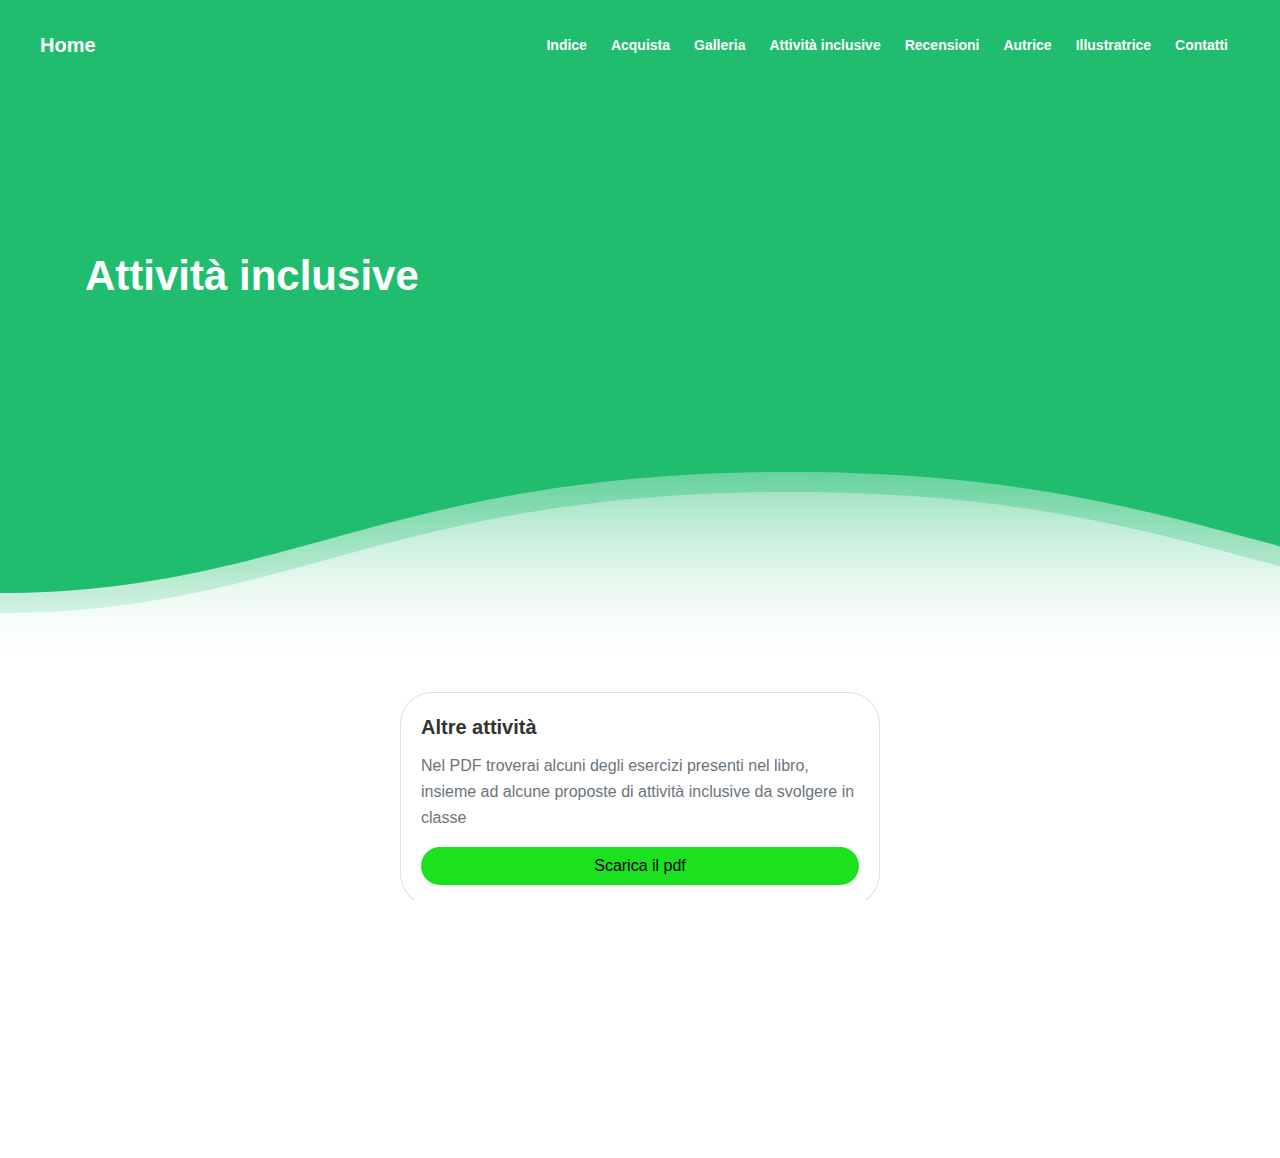
<file: attività.html>
<!DOCTYPE html>
<html lang="it-IT">
<head>
    <meta charset="utf-8">
    <meta name="viewport" content="width=device-width, initial-scale=1, shrink-to-fit=no">

    <!-- tag meta Facebook -->
    <meta property="og:url" content="https://fabrizio-cantalupo.github.io/aiminimitermini/index.html/">
    <meta property="og:type" content="website">
    <meta property="og:title" content="Ai minimi termini | Attività inclusive">
    <meta name="twitter:image" content="img/anteprima-attività.png">

    <!-- tag meta Twitter -->
    <meta name="twitter:card" content="summary_large_image">
    <meta property="twitter:url" content="https://fabrizio-cantalupo.github.io/aiminimitermini/index.html/">
    <meta name="twitter:title" content="Ai minimi termini | Attività inclusive">
    <meta name="twitter:image" content="img/anteprima-attività.png">

    <!-- tag SEO -->
    <meta name="description" content="Ai minimi termini">
    <meta name="author" content="Valetina Milazzo">

    <!-- titolo -->
    <title>Ai minimi termini | Attività inclusive</title>
    
    <!-- inizio stili -->
    <link href="css/bootstrap.css" rel="stylesheet">
    <link href="css/styles.css" rel="stylesheet">
    <link rel="icon" href="img/favicon.png">
    <!-- fine stili -->	

</head>
<body data-spy="scroll" data-target=".fixed-top">

    <!-- inizio navigazione -->
    <nav class="navbar navbar-expand-lg fixed-top navbar-dark" style="background-color: #20bd6e">
        <div class="container">

            <!-- link home -->
            <a class="navbar-brand no-line" href="index.html">Home</a> 

            <button class="navbar-toggler p-0 border-0" type="button" data-toggle="offcanvas">
                <span class="navbar-toggler-icon"></span>
            </button>

            <div class="navbar-collapse offcanvas-collapse" id="navbarsExampleDefault" style="background-color: #20bd6e">
                <ul class="navbar-nav ml-auto">
                    		    <li class="nav-item">
                        <a class="nav-link page-scroll" href="index.html#indice">Indice</a>
                    </li>
			
                    <li class="nav-item">
                        <a class="nav-link page-scroll" href="https://www.amazon.it/Promessi-Sposi-minimi-termini-attività/dp/B09HNN3JGZ" target="_blank">Acquista</a>
                    </li>
		    
		    <li class="nav-item">
                        <a class="nav-link page-scroll" href="galleria.html">Galleria</a>
                    </li>
			
                    <li class="nav-item">
                        <a class="nav-link page-scroll" href="attività.html">Attività inclusive</a>
                    </li>

                    <li class="nav-item">
                        <a class="nav-link page-scroll" href="index.html#recensioni">Recensioni</a>
                    </li>

                    <li class="nav-item">
                        <a class="nav-link page-scroll" href="index.html#autrice">Autrice</a>
                    </li>

                    <li class="nav-item">
                        <a class="nav-link page-scroll" href="index.html#illustratrice">Illustratrice</a>
                    </li>

                    <li class="nav-item">
                        <a class="nav-link page-scroll" href="index.html#contatti">Contatti</a>
                    </li>
                </ul>
            </div> <!-- fine riduzione navbar -->
        </div> <!-- fine container -->
    </nav> <!-- fine navbar -->
    <!-- fine navigazione -->


    <!-- inizio header -->
    <div class="header"  style="background-color: #20bd6e;margin-bottom: 1em;">
        <div class="ocean">
            <div class="wave" style="background-color: #20bd6e;"></div>
            <div class="wave"></div>
        </div>
        <div class="container">
            <div class="row">
                <div class="col-lg-6">
                    <div class="text-container">
                        <h1 class="h1-large">Attività inclusive</h1>
                    </div> <!-- fine container testo -->
                </div> <!-- fine colonna -->
            </div> <!-- fine riga -->
        </div> <!-- fine container -->
    </div>
    <!-- fine header -->

        <!-- inizio carta -->
        <div class="card">
            <div class="card-body">
                <h5 class="card-title">Altre attività</h5>
                <p class="card-text">Nel PDF troverai alcuni degli esercizi presenti nel libro, insieme ad alcune proposte di attività inclusive da svolgere in classe</p>
                <a href="attività.pdf" class="btn">Scarica il pdf</a>
            </div>
        </div>
        <!-- fine carta -->
    <!-- spazio tra carta e copyright -->
	</br>
	</br>
	</br>
	</br>
	</br>
    <!-- fine spazio -->
    <!-- inizio copyright -->
    <footer>
        <div class="copyright bg-gray">
            <div class="container">
                <div class="row">
                    <div class="col-lg-12">
                        <p class="p-small">Copyright © Valentina Milazzo</p>
                    </div>
                </div>

                <div class="row">
                    <div class="col-lg-12">
                        <p class="p-small">Sito a cura di: <a href="https://github.com/fabrizio-cantalupo">Fabrizio Cantalupo</a></p>
                    </div>
                </div>
            </div>
        </div>
    </footer>
    <!-- fine copyright --> 
        
    <script src="js/jquery.min.js"></script>
    <script src="js/scripts.js"></script>
</body>
</html>
</file>
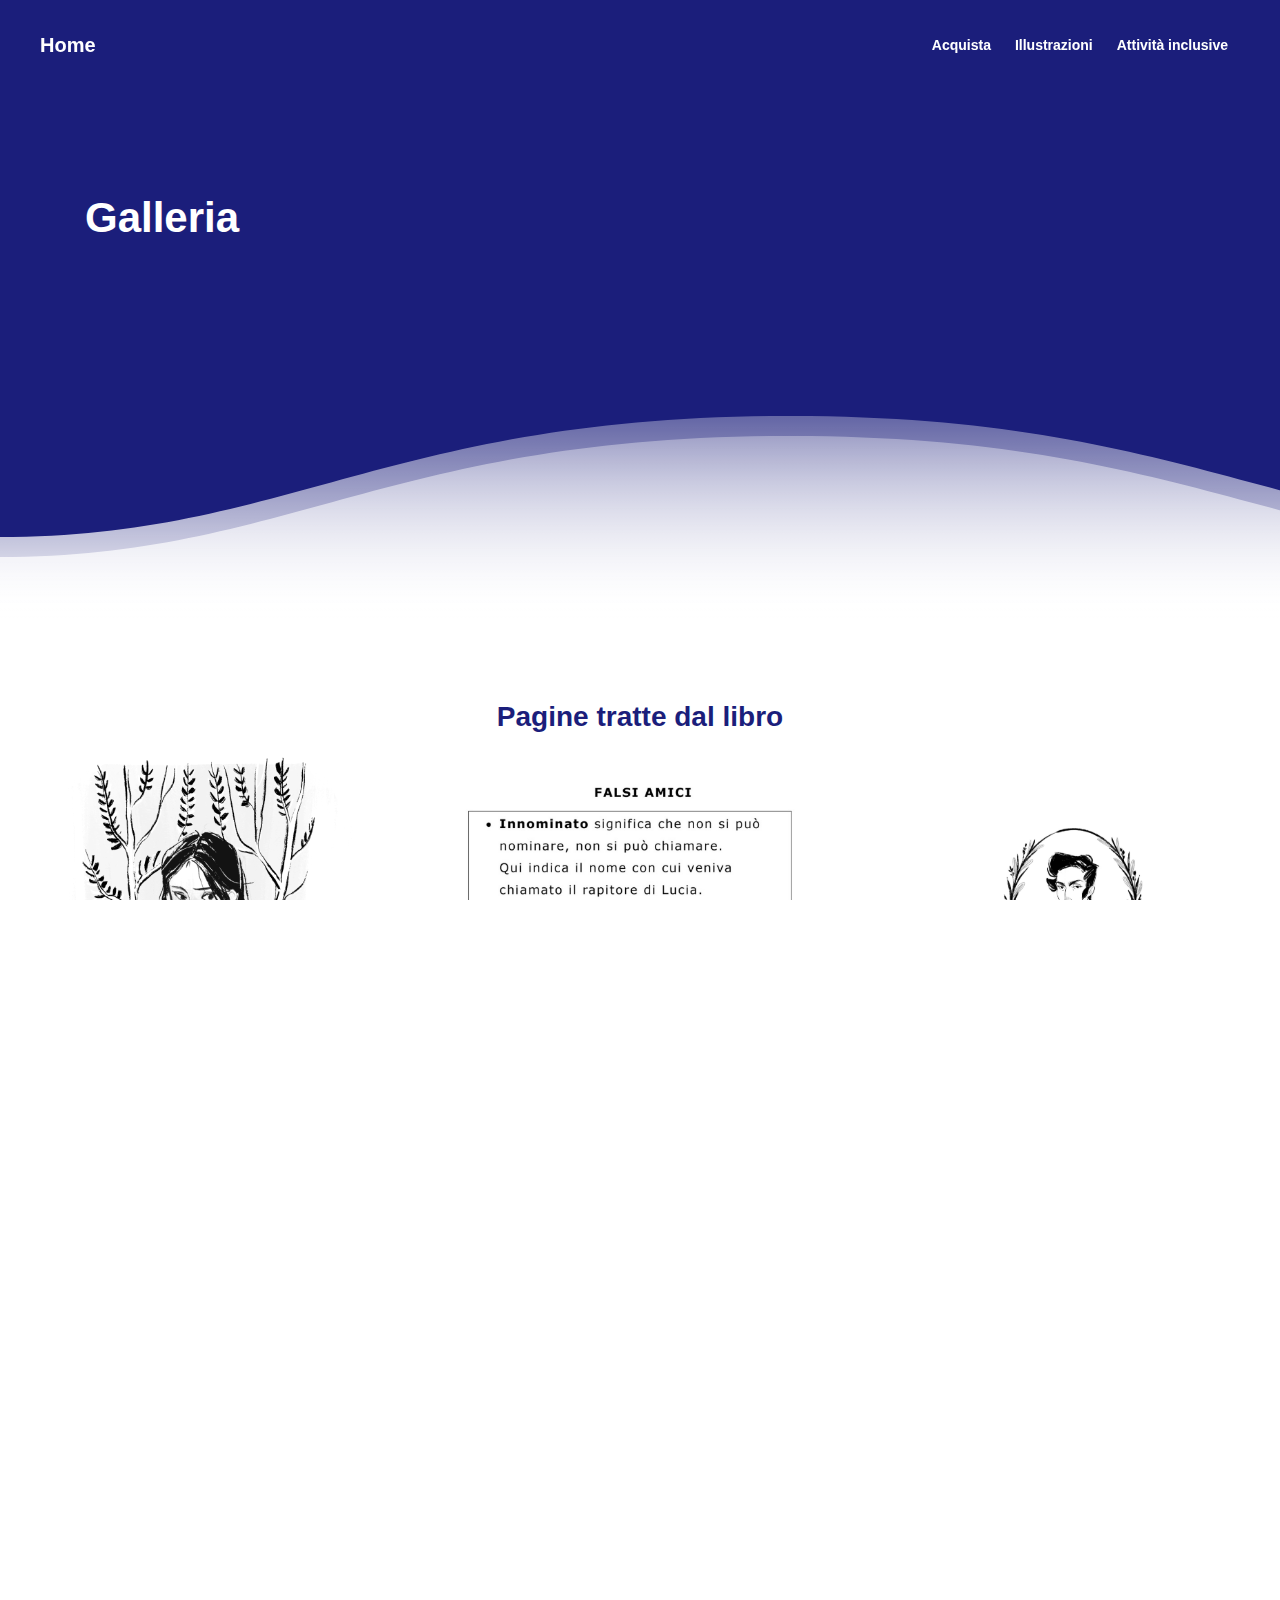
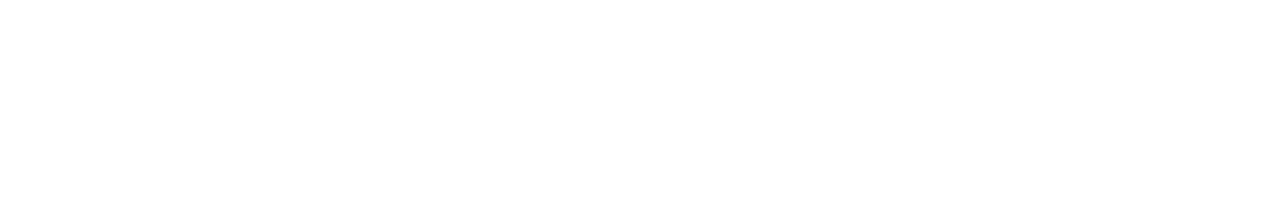
<file: galleria.html>
<!DOCTYPE html>
<html lang="it-IT">
<head>
    <meta charset="utf-8">
    <meta name="viewport" content="width=device-width, initial-scale=1, shrink-to-fit=no">

    <!-- tag meta Facebook -->
    <meta property="og:url" content="https://fabrizio-cantalupo.github.io/aiminimitermini/galleria.html/">
    <meta property="og:type" content="website">
    <meta property="og:title" content="Ai minimi termini | Illustrazioni">

    <!-- tag meta Twitter -->
    <meta name="twitter:card" content="summary_large_image">
    <meta property="twitter:url" content="https://fabrizio-cantalupo.github.io/aiminimitermini/galleria.html/">
    <meta name="twitter:title" content="Ai minimi termini | Illustrazioni">

    <!-- tag SEO -->
    <meta name="description" content="Ai minimi termini">
    <meta name="author" content="Valentina Milazzo">

    <!-- titolo -->
    <title>Ai minimi termini | Illustrazioni</title>
    
    <!-- stili -->
    <link href="css/bootstrap.css" rel="stylesheet">
    <link href="css/styles.css" rel="stylesheet">
    <link rel="icon" href="img/favicon.png">

</head>
<body data-spy="scroll" data-target=".fixed-top">

    <!-- inizio navigazione -->
    <nav class="navbar navbar-expand-lg fixed-top navbar-dark">
        <div class="container">

            <!-- link home -->
            <a class="navbar-brand no-line" href="index.html">Home</a> 

            <button class="navbar-toggler p-0 border-0" type="button" data-toggle="offcanvas">
                <span class="navbar-toggler-icon"></span>
            </button>

            <div class="navbar-collapse offcanvas-collapse" id="navbarsExampleDefault">
                <ul class="navbar-nav ml-auto">
                    <li class="nav-item">
                        <a class="nav-link page-scroll" href="https://www.amazon.it/Promessi-Sposi-minimi-termini-attività/dp/B09HNN3JGZ" target="_blank">Acquista</a>
                    </li>
		    
		    <li class="nav-item">
                        <a class="nav-link page-scroll" href="illustrazioni.html">Illustrazioni</a>
                    </li>
			
                    <li class="nav-item">
                        <a class="nav-link page-scroll" href="attività.pdf" target="_blank">Attività inclusive</a>
                    </li>
                </ul>
            </div> <!-- fine riduzione navbar -->
        </div> <!-- fine container -->
    </nav> <!-- fine navbar -->
    <!-- fine navigazione -->

    <!-- inizio header -->
    <div class="header">
        <div class="ocean">
            <div class="wave"></div>
            <div class="wave"></div>
        </div>
        <div class="container">
            <div class="row">
                <div class="col-lg-6">
                        <h1 class="h1-large">Galleria</h1>
                </div> <!-- fine colonna -->
            </div> <!-- fine riga -->
        </div> <!-- fine container -->
    </div>
    <!-- fine header -->

    <!-- inizio galleria -->
    <div style="display: flex;justify-content: center;margin-top: 5em">
        <h3>Pagine tratte dal libro</h3>
    </div>
    
    <!-- immagini -->
    <div class="row">
        <div class="col-lg-4 col-md-12 mb-4 mb-lg-0">
        <img src="img/galleria/monaca di monza bambina.png" class="w-100 shadow-1-strong rounded mb-4" alt="Monaca di Monza bambina">
    
        <img src="img/galleria/don rodrigo.png" class="w-100 shadow-1-strong rounded mb-4" alt="Don Rodrigo">
        </div>
    
        <div class="col-lg-4 mb-4 mb-lg-0">
        <img src="img/galleria/falsi amici.png" class="w-100 shadow-1-strong rounded mb-4" alt="Falsi Amici esercizio">
    
        <img src="img/galleria/cartina italia.jpg" class="w-100 shadow-1-strong rounded mb-4" alt="Cartina muta Italia">
        </div>
    
        <div class="col-lg-4 mb-4 mb-lg-0">
        <img src="img/galleria/alessandro mazoni.jpg" class="w-100 shadow-1-strong rounded mb-4" alt="Alessandro Manzoni">
    
        <img src="img/galleria/galleria.jpg" class="w-100 shadow-1-strong rounded mb-4" alt="Disegni personaggi">
        </div>
    </div>
    <!-- fine galleria -->

    <!-- inizio copyright -->
    <footer>
        <div class="copyright bg-gray">
            <div class="container">
                <div class="row">
                    <div class="col-lg-12">
                        <p class="p-small">Copyright © Valentina Milazzo</p>
                    </div>
                </div>

                <div class="row">
                    <div class="col-lg-12">
                        <p class="p-small">Sito a cura di: <a href="https://github.com/fabrizio-cantalupo">Fabrizio Cantalupo</a></p>
                    </div>
                </div>
            </div>
        </div>
    </footer>  
    <!-- fine copyright --> 
        
    <script src="js/jquery.min.js"></script>
    <script src="js/scripts.js"></script>
</body>
</html>
</file>
<file: css/styles.css>
/* Description: Master CSS file */

/*****************************************
Table Of Contents:

- General Styles
- Navigation
- Header
- Statement
- Details 1
- Details Lightbox
- Details 2
- Features
- About
- Statistics
- Invitation
- Contact
- Footer
- Copyright
- Back To Top Button 
- Extra Pages
- Media Queries
******************************************/

/*****************************************
Colors:
- Backgrounds, headings text - navy blue #1b1e7b
- Backgrounds - light gray 
- Buttons, icons - blue  #1be11e
- Body text - dark gray #6b747b
******************************************/


/**************************/
/*     General Styles     */
/**************************/
body,
html {
    width: 100%;
	height: 100%;
	max-width: 100%;
	overflow-x: hidden;
}

body, p {
	color: #6b747b; 
	font: 400 1rem/1.625rem "Open Sans", sans-serif;
}

h1 {
	color: #333333;
	font: 600 2.5rem/3.25rem "Clear Sans", sans-serif;
}

h2 {
	color: #1b1e7b;
	font: 600 2.125rem/2.75rem "Clear Sans", sans-serif;
}

h3 {
	color: #1b1e7b;
	font: 600 1.75rem/2.375rem "Clear Sans", sans-serif;
}

h4 {
	color: #1b1e7b;
	font: 600 1.5rem/2.125rem "Clear Sans", sans-serif;
}

h5 {
	color: #333333;
	font: 600 1.25rem/1.75rem "Clear Sans", sans-serif;
}

h6 {
	color: #333333;
	font: 600 1rem/1.5rem "Clear Sans", sans-serif;
}

.p-large {
	font-size: 1.125rem;
	line-height: 1.75rem;
}

.p-small {
	font-size: 0.875rem;
	line-height: 1.5rem;
}

.testimonial-text {
	font-style: italic;
}

.testimonial-author {
	font: 500 1rem/1.5rem "Clear Sans", sans-serif;
}

.li-space-lg li {
	margin-bottom: 0.5rem;
}

a {
	color: #6b747b;
	text-decoration: underline;
}

a:hover {
	color: #6b747b;
	text-decoration: underline;
}

.no-line {
	text-decoration: none;
}

.no-line:hover {
	text-decoration: none;
}

.blue {
	color:  #026cfe;
}

.bg-gray {
	background-color: #F2FDF3;
}

.frame-decoration {
	width: 100%;
	height: 44px;
}

.heading-decoration {
	display: block;
	width: 5.75rem;
	height: 0.75rem;
	margin-right: auto;
	margin-left: auto;
}

.btn-solid-reg {
	display: inline-block;
	padding: 1.375rem 2.25rem 1.375rem 2.25rem;
	border: 1px solid  #1be11e;
	border-radius: 32px;
	background-color:  #1be11e;
	color: #ffffff;
	font-weight: 600;
	font-size: 0.875rem;
	line-height: 0;
	text-decoration: none;
	transition: all 0.2s;
}

.btn-solid-reg:hover {
	border: 1px solid  #1be11e;
	background-color: transparent;
	color:  #1be11e;
	text-decoration: none;
}

.btn-solid-lg {
	display: inline-block;
	padding: 1.5rem 2.5rem 1.5rem 2.5rem;
	border: 1px solid  #1be11e;
	border-radius: 32px;
	background-color:  #1be11e;
	color: #ffffff;
	font-weight: 600;
	font-size: 0.875rem;
	line-height: 0;
	text-decoration: none;
	transition: all 0.2s;
}

.btn-solid-lg:hover {
	border: 1px solid  #1be11e;
	background-color: transparent;
	color:  #1be11e;
	text-decoration: none;
}

.btn-outline-reg {
	display: inline-block;
	padding: 1.375rem 2.25rem 1.375rem 2.25rem;
	border: 1px solid #ed832b;
	border-radius: 32px;
	background-color: transparent;
	color: #ed832b;
	font-weight: 600;
	font-size: 0.875rem;
	line-height: 0;
	text-decoration: none;
	transition: all 0.2s;
}

.btn-outline-reg:hover {
	border: 1px solid #ed832b;
	background-color: #ed832b;
	color: #ffffff;
	text-decoration: none;
}

.btn-outline-lg {
	display: inline-block;
	padding: 1.5rem 2.5rem 1.5rem 2.5rem;
	border: 1px solid #ed832b;
	border-radius: 32px;
	background-color: transparent;
	color: #ed832b;
	font-weight: 600;
	font-size: 0.875rem;
	line-height: 0;
	text-decoration: none;
	transition: all 0.2s;
}

.btn-outline-lg:hover {
	border: 1px solid #ed832b;
	background-color: #ed832b;
	color: #ffffff;
	text-decoration: none;
}

.btn-outline-sm {
	display: inline-block;
	padding: 1rem 1.5rem 1rem 1.5rem;
	border: 1px solid #ed832b;
	border-radius: 32px;
	background-color: transparent;
	color: #ed832b;
	font-weight: 600;
	font-size: 0.875rem;
	line-height: 0;
	text-decoration: none;
	transition: all 0.2s;
}

.btn-outline-sm:hover {
	border: 1px solid #ed832b;
	background-color: #ed832b;
	color: #ffffff;
	text-decoration: none;
}

.form-group {
	position: relative;
	margin-bottom: 1.25rem;
}

.form-group.has-error.has-danger {
	margin-bottom: 0.625rem;
}

.form-group.has-error.has-danger .help-block.with-errors ul {
	margin-top: 0.375rem;
}

.label-control {
	position: absolute;
	top: 0.875rem;
	left: 1.375rem;
	color: #7d838a;
	opacity: 1;
	font-size: 0.875rem;
	line-height: 1.375rem;
	cursor: text;
	transition: all 0.2s ease;
}

.form-control-input:focus + .label-control,
.form-control-input.notEmpty + .label-control,
.form-control-textarea:focus + .label-control,
.form-control-textarea.notEmpty + .label-control {
	top: 0.125rem;
	color: #6b747b;
	opacity: 1;
	font-size: 0.75rem;
	font-weight: 700;
}

.form-control-input,
.form-control-select {
	display: block; /* needed for proper display of the label in Firefox, IE, Edge */
	width: 100%;
	padding-top: 1.125rem;
	padding-bottom: 0.125rem;
	padding-left: 1.3125rem;
	border: 1px solid #cbcbd1;
	border-radius: 4px;
	background-color: #ffffff;
	color: #6b747b;
	font-size: 0.875rem;
	line-height: 1.875rem;
	transition: all 0.2s;
	-webkit-appearance: none; /* removes inner shadow on form inputs on ios safari */
}

.form-control-select {
	padding-top: 0.5rem;
	padding-bottom: 0.5rem;
	height: 3.25rem;
	color: #7d838a;
}

select {
    /* you should keep these first rules in place to maintain cross-browser behavior */
    -webkit-appearance: none;
	-moz-appearance: none;
	-ms-appearance: none;
    -o-appearance: none;
    appearance: none;
    background-image: url('../img/down-arrow.png');
    background-position: 96% 50%;
    background-repeat: no-repeat;
    outline: none;
}

.form-control-textarea {
	display: block; /* used to eliminate a bottom gap difference between Chrome and IE/FF */
	width: 100%;
	height: 14rem; /* used instead of html rows to normalize height between Chrome and IE/FF */
	padding-top: 1.5rem;
	padding-left: 1.3125rem;
	border: 1px solid #cbcbd1;
	border-radius: 4px;
	background-color: #ffffff;
	color: #6b747b;
	font-size: 0.875rem;
	line-height: 1.5rem;
	transition: all 0.2s;
}

.form-control-input:focus,
.form-control-select:focus,
.form-control-textarea:focus {
	border: 1px solid #a1a1a1;
	outline: none; /* Removes blue border on focus */
}

.form-control-input:hover,
.form-control-select:hover,
.form-control-textarea:hover {
	border: 1px solid #a1a1a1;
}

.checkbox {
	font-size: 0.75rem;
	line-height: 1.25rem;
}

input[type='checkbox'] {
	vertical-align: -10%;
	margin-right: 0.5rem;
}

.form-control-submit-button {
	display: inline-block;
	width: 100%;
	height: 3.25rem;
	border: 1px solid  #1be11e;
	border-radius: 2rem;
	background-color:  #1be11e;
	color: #ffffff;
	font-weight: 600;
	font-size: 0.875rem;
	line-height: 0;
	cursor: pointer;
	transition: all 0.2s;
}

.form-control-submit-button:hover {
	border: 1px solid #1be11e;
	background-color: transparent;
}

/* Fade-move Animation For Details Lightbox - Magnific Popup */
/* at start */
.my-mfp-slide-bottom .zoom-anim-dialog {
	opacity: 0;
	transition: all 0.2s ease-out;
	-webkit-transform: translateY(-1.25rem) perspective(37.5rem) rotateX(10deg);
	-ms-transform: translateY(-1.25rem) perspective(37.5rem) rotateX(10deg);
	transform: translateY(-1.25rem) perspective(37.5rem) rotateX(10deg);
}

/* animate in */
.my-mfp-slide-bottom.mfp-ready .zoom-anim-dialog {
	opacity: 1;
	-webkit-transform: translateY(0) perspective(37.5rem) rotateX(0); 
	-ms-transform: translateY(0) perspective(37.5rem) rotateX(0); 
	transform: translateY(0) perspective(37.5rem) rotateX(0); 
}

/* animate out */
.my-mfp-slide-bottom.mfp-removing .zoom-anim-dialog {
	opacity: 0;
	-webkit-transform: translateY(-0.625rem) perspective(37.5rem) rotateX(10deg); 
	-ms-transform: translateY(-0.625rem) perspective(37.5rem) rotateX(10deg); 
	transform: translateY(-0.625rem) perspective(37.5rem) rotateX(10deg); 
}

/* dark overlay, start state */
.my-mfp-slide-bottom.mfp-bg {
	opacity: 0;
	transition: opacity 0.2s ease-out;
}

/* animate in */
.my-mfp-slide-bottom.mfp-ready.mfp-bg {
	opacity: 0.8;
}
/* animate out */
.my-mfp-slide-bottom.mfp-removing.mfp-bg {
	opacity: 0;
}
/* end of fade-move animation for details lightbox - magnific popup */


/**********************/
/*     Navigation     */
/**********************/
.navbar {
	background-color: #1b1e7b;
	font-weight: 600;
	font-size: 0.875rem;
	line-height: 0.875rem;
	box-shadow: 0 1px 6px 0 rgba(0, 0, 0, 0.025);
}

.navbar .navbar-brand {
	padding-top: 0.25rem;
	padding-bottom: 0.25rem;
	transition: all 0.2s ease;
}

.navbar .logo-image img {
    width: 150px;
	height: 24px;
}

.navbar .logo-text {
	color: #ffffff;
	font-weight: 600;
	font-size: 2rem;
	line-height: 1rem;
	text-decoration: none;
}

.offcanvas-collapse {
	position: fixed;
	top: 3rem; /* adjusts the height between the top of the page and the offcanvas menu */
	bottom: 0;
	left: 100%;
	width: 100%;
	padding-right: 1rem;
	padding-left: 1rem;
	overflow-y: auto;
	visibility: hidden;
	background-color: #1b1e7b;
	transition: visibility .3s ease-in-out, -webkit-transform .3s ease-in-out;
	transition: transform .3s ease-in-out, visibility .3s ease-in-out;
	transition: transform .3s ease-in-out, visibility .3s ease-in-out, -webkit-transform .3s ease-in-out;
}

.offcanvas-collapse.open {
	visibility: visible;
	-webkit-transform: translateX(-100%);
	transform: translateX(-100%);
}

.navbar .navbar-nav {
	margin-top: 0.75rem;
	margin-bottom: 0.5rem;
}

.navbar .nav-item .nav-link {
	padding-top: 0.625rem;
	padding-bottom: 0.625rem;
	color: #fff;
	text-decoration: none;
	transition: all 0.2s ease;
}

.navbar .nav-item.dropdown.show .nav-link,
.navbar .nav-item .nav-link:hover,
.navbar .nav-item .nav-link.active .navbar-brand:hover {
	color: #BEBBBB;
}

.navbar .social-icons {
	display: block;
}

.navbar .fa-stack {
	width: 2em;
	margin-top: 0.25rem;
	margin-right: 0.25rem;
	font-size: 0.75rem;
}

.navbar .fa-stack-2x {
	color:  #1be11e;
	transition: all 0.2s ease;
}

.navbar .fa-stack-1x {
	color: #ffffff;
	transition: all 0.2s ease;
}

.navbar .fa-stack:hover .fa-stack-2x {
	color: #ffffff;
}

.navbar .fa-stack:hover .fa-stack-1x {
	color:  #1be11e;
}

.navbar .navbar-toggler {
	padding: 0;
	border: none;
	font-size: 1.25rem;
}


/*****************/
/*    Header     */
/*****************/
.header {
	position: relative;
	overflow: hidden;
	padding-top: 6rem;
	padding-bottom: 17rem;
	background: #1b1e7b;
}

.header .text-container {
	margin-bottom: 4rem;
	text-align: center;
}

.header .h1-large {
	margin-bottom: 1.375rem;
	color: #ffffff;
}

.header .p-large {
	margin-bottom: 2rem;
	color: #ffffff;
}

.header .ocean { 
	height: 2%;
	width: 100%;
	position: absolute;
	bottom: 0;
	left: 0;
	background: #ffffff;
}

.header .wave {
	background: url('../img/onda.svg') repeat-x; 
	position: absolute;
	top: -190px;
	width: 6400px;
	height: 198px;
	animation: wave 7s cubic-bezier( 0.36, 0.45, 0.63, 0.53) infinite;
	transform: translate3d(0, 0, 0);
}

.header .wave:nth-of-type(2) {
	top: -170px;
	animation: wave 7s cubic-bezier( 0.36, 0.45, 0.63, 0.53) -.125s infinite, swell 7s ease -1.25s infinite;
	opacity: 1;
}
  
/* Wave Animation */
@keyframes wave {
	0% {
		margin-left: 0;
	}
	100% {
		margin-left: -1600px;
	}
}

@keyframes swell {
	0%, 100% {
		transform: translate3d(0,-25px,0);
	}
	50% {
		transform: translate3d(0,5px,0);
	}
}
/* end of wave animation */


/*********************/
/*     Statement     */
/*********************/
.basic-1 {
	padding-bottom: 3.75rem;
}

.basic-1 .text-container {
	text-align: center;
}

.basic-1 .p-large {
	margin-bottom: 2.25rem;
}

.basic-1 img {
	width: 150px;
	margin-bottom: 0.75rem;
	border-radius: 50%;
}


/*********************/
/*     Details 1     */
/*********************/
.basic-2 {
	padding-top: 3.75rem;
	padding-bottom: 4.5rem;
}

.basic-2 .image-container {
	margin-bottom: 3.75rem;
}

.basic-2 h2 {
	margin-bottom: 1.25rem;
}

.basic-2 .list-unstyled {
	margin-bottom: 1.625rem;
}

.basic-2 .list-unstyled .fas {
	font-size: 0.375rem;
	line-height: 1.625rem;
}

.basic-2 .list-unstyled .media-body {
	margin-left: 0.5rem;
}


/****************************/
/*     Details Lightbox     */
/****************************/
.lightbox-basic {
	position: relative;
	max-width: 1150px;
	margin: 2.5rem auto;
	padding: 3rem 1rem;
	background-color: #ffffff;
	text-align: left;
}

.lightbox-basic .image-container {
	margin-bottom: 3rem;
	text-align: center;
}

.lightbox-basic .image-container img {
	border-radius: 8px;
}

.lightbox-basic h3 {
	margin-bottom: 0.5rem;
}

.lightbox-basic hr {
	width: 44px;
	margin-top: 0.125rem;
	margin-bottom: 1rem;
	margin-left: 0;
	border-top: 0.125rem solid  #1be11e;
}

.lightbox-basic h4 {
	margin-top: 1.75rem;
	margin-bottom: 0.625rem;
}

.lightbox-basic .list-unstyled {
	margin-bottom: 1.5rem;
}

.lightbox-basic .list-unstyled .fas {
	color:  #1be11e;
	font-size: 0.875rem;
	line-height: 1.75rem;
}

.lightbox-basic .list-unstyled .media-body {
	margin-left: 0.625rem;
}

.lightbox-basic .list-unstyled {
	margin-bottom: 1.5rem;
}

/* Action Button */
.lightbox-basic .btn-solid-reg.mfp-close {
	position: relative;
	width: auto;
	height: auto;
	color: #ffffff;
	opacity: 1;
	font-family: "Open Sans";
}

.lightbox-basic .btn-solid-reg.mfp-close:hover {
	color:  #1be11e;
}
/* end of action Button */

/* Back Button */
.lightbox-basic .btn-outline-reg.mfp-close.as-button {
	position: relative;
	display: inline-block;
	width: auto;
	height: auto;
	margin-left: 0.375rem;
	padding: 1.375rem 2.25rem 1.375rem 2.25rem;
	border: 1px solid #6b747b;
	background-color: transparent;
	color: #6b747b;
	opacity: 1;
	font-family: "Open Sans";
}

.lightbox-basic .btn-outline-reg.mfp-close.as-button:hover {
	background-color: #6b747b;
	color: #ffffff;
}
/* end of back button */

/* Close X Button */
.lightbox-basic button.mfp-close.x-button {
	position: absolute;
	top: -0.125rem;
	right: -0.125rem;
	width: 44px;
	height: 44px;
	color: #555555;
}
/* end of close x button */


/*********************/
/*     Details 2     */
/*********************/
.basic-3 {
	padding-top: 4.5rem;
	padding-bottom: 4.5rem;
}

.basic-3 h2 {
	margin-bottom: 1.25rem;
}

.basic-3 .text-container {
	margin-bottom: 4rem;
}

.basic-3 .list-unstyled {
	margin-bottom: 1.625rem;
}

.basic-3 .list-unstyled .fas {
	font-size: 0.375rem;
	line-height: 1.625rem;
}

.basic-3 .list-unstyled .media-body {
	margin-left: 0.5rem;
}


/********************/
/*     Features     */
/********************/
.basic-4 {
	padding-top: 4.5rem;
	padding-bottom: 2.5rem;
}

.basic-4 .fas {
	margin-bottom: 1.5rem;
	color:  #1be11e;
	font-size: 3.25rem;
}

.basic-4 .text-box {
	margin-bottom: 3rem;
	padding: 2.5rem 1rem 1.125rem 1rem;
	border-radius: 10px;
}


/*****************/
/*     About     */
/*****************/
.basic-5 {
	padding-top: 3rem;
	padding-bottom: 3rem;
}

.basic-5 .text-container {
	margin-bottom: 3rem;
}

.basic-5 h2 {
	margin-bottom: 1.25rem;
}

.basic-5 .image-container {
	margin-bottom: 3rem;
}


/**********************/
/*     Statistics     */
/**********************/
.counter {
	padding-top: 2rem;
	padding-bottom: 3.5rem;
	text-align: center;
}

.counter #counter {
	margin-bottom: 0.75rem;
}

.counter #counter .cell {
	display: inline-block;
	width: 124px;
	margin-right: 1.5rem;
	margin-bottom: 3.5rem;
	margin-left: 1.5rem;
	vertical-align: top;
}

.counter #counter .counter-value {
	color: #1b1e7b;
	font-weight: 700;
	font-size: 3.25rem;
	line-height: 3.75rem;
	vertical-align: middle;
}

.counter #counter .counter-info {
	margin-bottom: 0;
	font-size: 0.875rem;
	vertical-align: middle;
}


/**********************/
/*     Invitation     */
/**********************/
.basic-6 {
	text-align: center;
}

.basic-6 .text-container {
	padding: 4rem 1.25rem 4.5rem 1.25rem;
	border-radius: 10px;
}

.basic-6 h4 {
	margin-bottom: 1.625rem;
}


/*******************/
/*     Contact     */
/*******************/
.form-1 {
	overflow-x: hidden;
	padding-top: 7.75rem;
	padding-bottom: 7.25rem;
}

.form-1 .h2-heading,
.form-1 .p-heading {
	text-align: center;
}

.form-1 .h2-heading {
	margin-bottom: 0.75rem;
}

.form-1 .p-heading {
	margin-bottom: 3.5rem;
}

.form-1 .form-container {
	position: relative;
}

.form-1 .decoration {
	position: absolute;
	width: 400px;
	bottom: -60px;
	right: -200px;
}


/******************/
/*     Footer     */
/******************/
.footer {
	padding-top: 5.25rem;
	padding-bottom: 1rem;
	text-align: center;
}

.footer a {
	text-decoration: none;
}

.footer .fa-stack {
	width: 2em;
	margin-bottom: 1.25rem;
	margin-right: 0.375rem;
	font-size: 1.5rem;
}

.footer .fa-stack .fa-stack-1x {
    color: #1b1e7b;
	transition: all 0.2s ease;
}

.footer .fa-stack .fa-stack-2x {
	color: #ffffff;
	transition: all 0.2s ease;
}

.footer .fa-stack:hover .fa-stack-1x {
	color: #ffffff;
}

.footer .fa-stack:hover .fa-stack-2x {
    color: #1b1e7b;
}


/*********************/
/*     Copyright     */
/*********************/
.copyright {
	padding-top: 1rem;
	padding-bottom: 1rem;
	text-align: center;
}

.copyright .p-small {
	color: #92989c;
	text-align: center;
}

.copyright a {
	color: #92989c;
}


/******************************/
/*     Back To Top Button     */
/******************************/
a.back-to-top {
	position: fixed;
	z-index: 999;
	right: 12px;
	bottom: 12px;
	display: none;
	width: 42px;
	height: 42px;
	border-radius: 30px;
	background: #1b1e7b url("../img/up-arrow.png") no-repeat center 47%;
	background-size: 18px 18px;
	text-indent: -9999px;
}

a:hover.back-to-top {
	background-color:  #1be11e; 
}


/*************************/
/*     Media Queries     */
/*************************/	
/* Min-width 768px */
@media (min-width: 768px) {

	/* General Styles */
	.frame-decoration {
		height: 64px;
	}
	/* end of general Styles */


	/* Header */
	.header {
		padding-top: 8rem;
	}
	/* end of header */


	/* Features */
	.basic-4 .text-box {
		padding-right: 2rem;
		padding-left: 2rem;
	}
	/* end of features */


	/* Invitation */
	.basic-6 h4 {
		width: 35rem;
		margin-right: auto;
		margin-left: auto;
	}
	/* end of invitation */
}
/* end of min-width 768px */


/* Min-width 992px */
@media (min-width: 992px) {
	
	/* General Styles */
	.h1-large {
		font-size: 2.625rem;
		line-height: 3.25rem;
	}

	.h2-heading {
		width: 35.25rem;
		margin-right: auto;
		margin-left: auto;
	}

	.p-heading {
		width: 42.5rem;
		margin-right: auto;
		margin-left: auto;
	}

	.frame-decoration {
		height: 96px;
	}
	/* end of general styles */


	/* Navigation */
	.navbar {
		padding-top: 1.75rem;
		background-color: transparent;
		box-shadow: none;
		transition: all 0.2s;
	}

	.navbar.top-nav-collapse {
		padding-top: 0.625rem;
		padding-bottom: 0.625rem;
		background-color: #1b1e7b;
		box-shadow: 0 3px 6px 0 rgba(0, 0, 0, 0.025);
	}

	.offcanvas-collapse {
		position: static;
		top: auto;
		bottom: auto;
		left: auto;
		width: auto;
		padding-right: 0;
		padding-left: 0;
		background-color: transparent;
		overflow-y: visible;
		visibility: visible;
	}

	.offcanvas-collapse.open {
		-webkit-transform: none;
		transform: none;
	}

	.navbar .navbar-nav {
		margin-top: 0;
		margin-bottom: 0;
	}
	
	.navbar .nav-item .nav-link {
		padding-right: 0.75rem;
		padding-left: 0.75rem;
	}

	.navbar .social-icons {
		margin-left: 0.5rem;
	}
	
	.navbar .fa-stack {
		margin-top: 0;
		margin-right: 0;
		margin-left: 0.25rem;
	}

	/* end of navigation */
	

	/* Header */
	.header {
		padding-top: 10rem;
		padding-bottom: 19rem;
	}

	.header .text-container {
		margin-bottom: 0;
		text-align: left;
	}
	/* end of header */


	/* Statement */
	.basic-1 .text-container {
		width: 760px;
		margin-right: auto;
		margin-left: auto;
	}
	/* end of statement */


	/* Details 1 */
	.basic-2 .image-container {
		margin-bottom: 0;
	}
	/* end of details 1 */


	/* Details Lightbox */
	.lightbox-basic {
		padding: 3rem 3rem;
	}

	.lightbox-basic .image-container {
		margin-bottom: 0;
		text-align: left;
	}
	/* end of details lightbox */


	/* Details 2 */
	.basic-3 .text-container {
		margin-bottom: 0;
	}
	/* end of details 2 */


	/* About */
	.basic-5 .text-container {
		margin-bottom: 0;
	}
	
	.basic-5 .image-container {
		margin-bottom: 0;
	}
	/* end of about */


	/* Statistics */
	.counter {
		padding-top: 5rem;
	}
	/* end of statistics */


	/* Invitation */
	.basic-6 .text-container {
		padding-top: 6rem;
		padding-bottom: 6rem;
	}

	.basic-6 h4 {
		width: 600px;
	}
	/* end of invitation */
}
/* end of min-width 992px */


/* Min-width 1200px */
@media (min-width: 1200px) {

	/* General Styles */
	.frame-decoration {
		height: 128px;
	}
	/* end of general styles */


	/* Navigation */
	.navbar .container {
		max-width: 100%;
		padding-right: 1.5rem;
		padding-left: 1.5rem;
	}
	/* end of navigation */


	/* Header */
	.header {
		padding-top: 12rem;
		padding-bottom: 22rem;
	}

	.header .text-container {
		margin-top: 3.625rem;
		margin-right: 2.5rem;
	}

	.header .image-container {
		margin-left: 2.5rem;
	}
	/* end of header */

	/* Details 1 */
	.basic-2 .image-container {
		margin-right: 5rem;
	}

	.basic-2 .text-container {
		margin-top: 2.75rem;
	}
	/* end of details 1 */


	/* Details Lightbox */
	.lightbox-basic .image-container {
		margin-right: 1.5rem;
	}
	/* end of details lightbox */


	/* Details 2 */
	.basic-3 .text-container {
		margin-top: 2.75rem;
	}

	.basic-3 .image-container {
		margin-left: 5rem;
	}
	/* end of details 2 */


	/* About */
	.basic-5 .text-container {
		margin-top: 3.5rem;
	}

	.basic-5 .image-container {
		margin-right: 3.5rem;
		margin-left: 2.5rem;
	}
	/* end of about */


	/* Statistics */
	.counter #counter .cell {
		margin-right: 2.375rem;
		margin-left: 2.375rem;
	}
	/* end of statistics */


	/* Contact */
	form {
		width: 860px;
		margin-right: auto;
		margin-left: auto;
	}

	.form-1 .decoration {
		width: 560px;
		bottom: -80px;
		right: -200px;
	}
	/* end of contact */
}
/* end of min-width 1200px */

.star {
	width: 1em;
}

.container-indice {
	display: block;
	margin-left: auto;
	margin-right: auto;
}

@media (min-width: 1501px) {
	.container-indice {
		display: flex;
		width: 40%;
	}	
}

@media (max-width: 1500px) {
	.container-indice {
		width: 60%;
	}
}

@media (max-width: 970px) {
	.container-indice {
		width: 80%;
	}
}

@media (max-width: 550px) {
	.container-indice {
		width: 100%;
	}
}

.center {
	display: flex;
	justify-content: center;
	align-items: center;
}

.center-img {
	display: block;
	margin-left: auto;
	margin-right: auto;
	width: 40%;
  }
</file>
